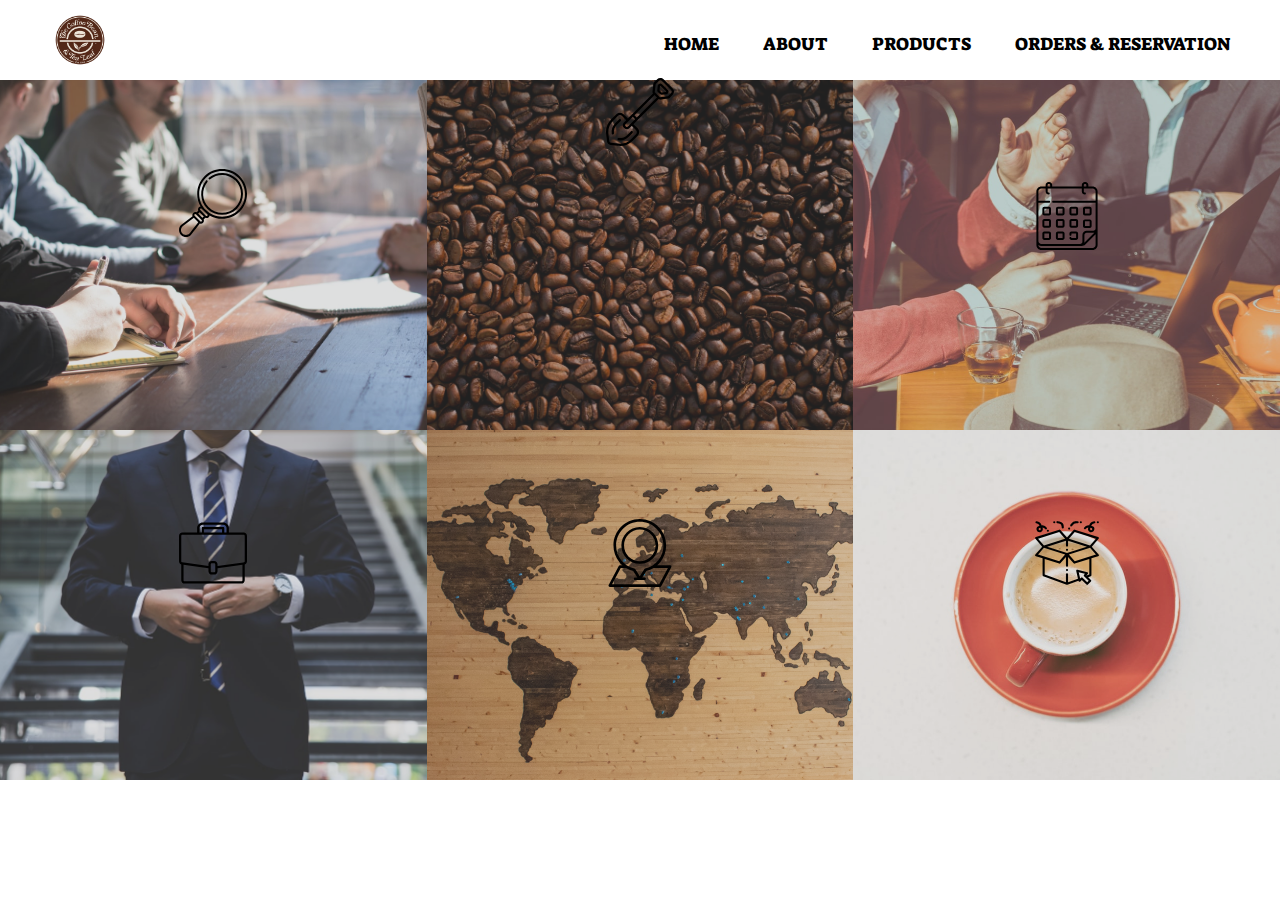
<file: about.html>
<!DOCTYPE html>
<html>
<head>
    <title>THE COFFEE BEAN & TEA LEAF</title>
    <link rel="stylesheet" type="text/css" href="style.css">
    <link rel="preconnect" href="https://fonts.gstatic.com">
    <link href="https://fonts.googleapis.com/css2?family=Suez+One&display=swap" rel="stylesheet">
</head>
<body>
    <nav>
        <div class="row clearfix">
            <img src="pic2.png" class="logo">

            <ul class="main-nav">

                
                <li><a href="index.html">HOME</a></li>
                <li><a href="about.html">ABOUT</a></li>
                <li><a href="products.html">PRODUCTS</a></li>
                <li><a href="orders&reservation.html">ORDERS & RESERVATION</a></li>
            </ul>

        </div>
    </nav>

   
    <div class="content-wrapper">
        <div class="portfolio-items-wrapper">
            
            <div class="portfolio-item-wrapper">
                <div class="portfolio-img-background" style="background-image:url(pic7.jfif)"></div>
    
                    <div class="img-text-wrapper">
                        <div class="logo-wrapper">
                            <img src="magnifying glass.svg">
                        </div>
    
                        <div class="subtitle">
                            Founded by Robert Hyman and Mona Hyman.
                        </div>
                    </div>
            </div>

            <div class="portfolio-item-wrapper">
                <div class="portfolio-img-background" style="background-image:url(pic5.jfif)"></div>
    
                    <div class="img-text-wrapper">
                        <div class="logo-wrapper">
                            <img src="shovel.svg">
                        </div>
    
                        <div class="subtitle">
                            When the founders went to Sweden for their honeymoon they discovered quality coffee. This sparked the decision to import, roast and sell gourmet coffee in Los Angeles, opening the first Coffee Bean store in 1968
                        </div>
                    </div>
            </div>
            
            <div class="portfolio-item-wrapper">
                <div class="portfolio-img-background" style="background-image:url(pic3.jfif)"></div>
    
                    <div class="img-text-wrapper">
                        <div class="logo-wrapper">
                            <img src="calendar.svg">
                        </div>
    
                        <div class="subtitle">
                            Founded in Los Angeles on September 1963.
                        </div>
                    </div>
            </div>
    
            <div class="portfolio-item-wrapper">
                <div class="portfolio-img-background" style="background-image:url(pic6.jfif)"></div>
    
                    <div class="img-text-wrapper">
                        <div class="logo-wrapper">
                            <img src="briefcase.svg">
                        </div>
    
                        <div class="subtitle">
                            Owned and operated by Jollibee Foods Corporation since 2019.
                        </div>
                    </div>
            </div>
    
            <div class="portfolio-item-wrapper">
                <div class="portfolio-img-background" style="background-image:url(photo1.jpg)"></div>
    
                    <div class="img-text-wrapper">
                        <div class="logo-wrapper">
                            <img src="location.svg">
                        </div>
    
                        <div class="subtitle">
                            Has over 1000+ stores in over 32 countries all over the world.
                        </div>
                    </div>
            </div>
    
            <div class="portfolio-item-wrapper">
                <div class="portfolio-img-background" style="background-image:url(pic2.jfif)"></div>
    
                    <div class="img-text-wrapper">
                        <div class="logo-wrapper">
                            <img src="box.svg">
                        </div>
    
                        <div class="subtitle">
                            Prodcuts include variety of food, drinks, and also merchandise.
                        </div>
                    </div>
            </div>
            
        </div>   
    </div>
</body>
</html>
</file>
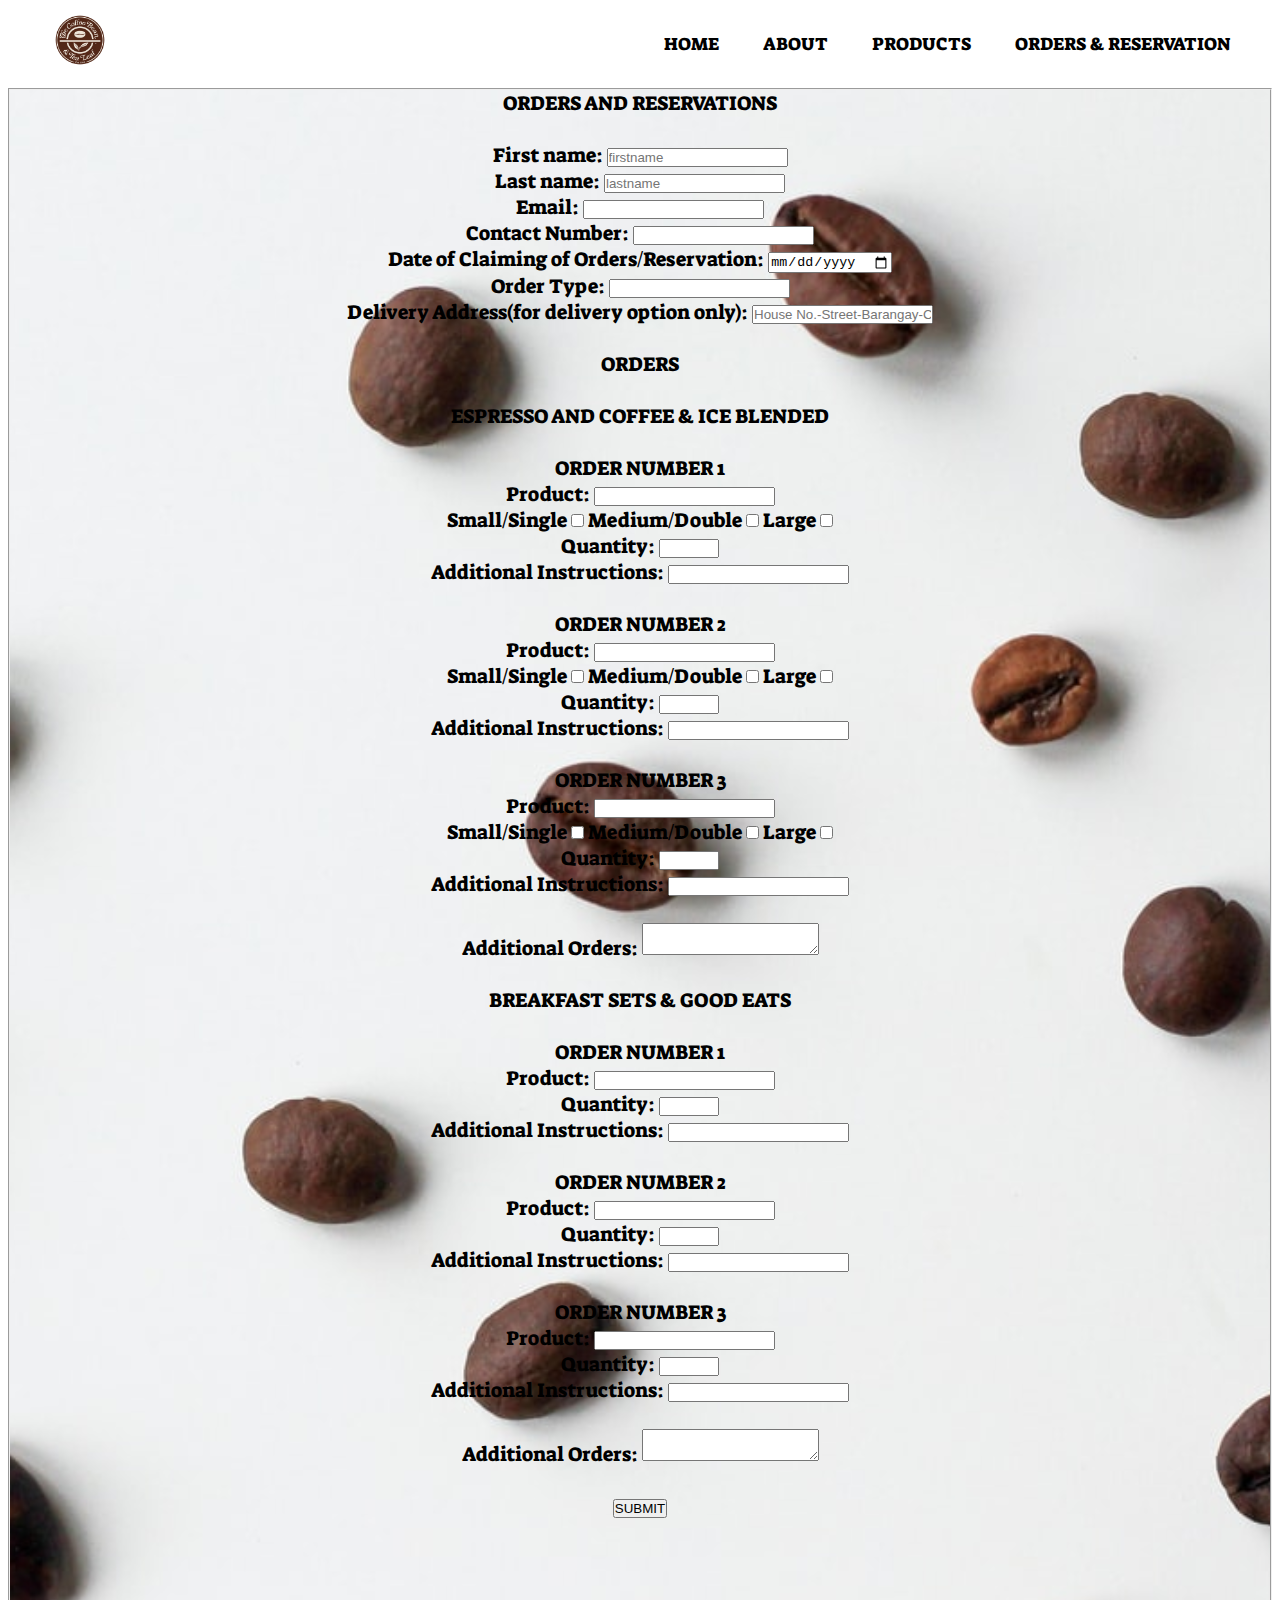
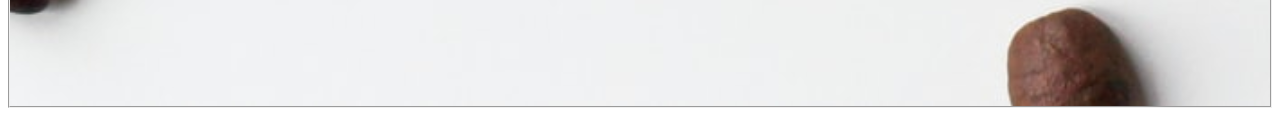
<file: orders&reservation.html>
<!DOCTYPE html>
<html>
<head>
    <title>THE COFFEE BEAN & TEA LEAF</title>
    <link rel="stylesheet" type="text/css" href="style.css">
    <link rel="preconnect" href="https://fonts.gstatic.com">
    <link href="https://fonts.googleapis.com/css2?family=Suez+One&display=swap" rel="stylesheet">
</head>
<body>
    <nav>
        <div class="row clearfix">
            <img src="pic2.png" class="logo">

            <ul class="main-nav">

                
                <li><a href="index.html">HOME</a></li>
                <li><a href="about.html">ABOUT</a></li>
                <li><a href="products.html">PRODUCTS</a></li>
                <li><a href="orders&reservation.html">ORDERS & RESERVATION</a></li>
            </ul>

        </div>
    </nav>

    
    <form action="results.html" method="GET">
        <div class="forms">
        <fieldset>
        <p>ORDERS AND RESERVATIONS</p><br>
            <label for="fname">First name:</label>
            <input type="text" id="fname" name="First Name" placeholder="firstname" required><br>

            <label for="lname">Last name:</label>
            <input type="text" id="lname" name="Last Name" placeholder="lastname" required><br>

            <label for="email">Email:</label>
            <input type="email" id="email" name="Email" required><br>

            <label for="contactno">Contact Number:</label>
            <input type="contactno" id="contact no" name="Contact Number" required><br>

            <label for="date">Date of Claiming of Orders/Reservation:</label>
            <input type="date" id="date" name="Date of Claiming Orders/Reservation" placeholder="date" required><br>
            
            <label for="order type">Order Type:</label>
            <input list="order type" name="Order Type" required>
            <datalist id="order type">
                <option value="PICKUP">
                <option value="DINE IN">
                <option value="DELIVERY (currently unavailable, third party applications can be used for pick up">
            </datalist><br>

            <label for="address">Delivery Address(for delivery option only):</label>
            <input type="address" id="address" name="Delivery Address" placeholder="House No.-Street-Barangay-City" ><br><br>

        
            <p>ORDERS</p><br>
            
                <p>ESPRESSO AND COFFEE & ICE BLENDED</p><br>

                    <div>
                        <p>ORDER NUMBER 1</p>
                        <label for="order">Product:</label>
                        <input type="order" id="order" name="Product 1"><br>

                        <label for="order">Small/Single</label>
                        <input type="checkbox" name="Small/Single" id="order">

                        <label for="order">Medium/Double</label>
                        <input type="checkbox" name="Medium/Double" id="order">

                        <label for="order">Large</label>
                        <input type="checkbox" name="Large" id="order"><br>

                        Quantity: <input type="number" name="Quantity" min="1" max="100"><br>

                        <label for="order">Additional Instructions:</label>
                        <input type="order" id="order" name="Additional Instructions"><br><br>
                    </div>
                    
                    <div>
                        <p>ORDER NUMBER 2</p>
                        <label for="order">Product:</label>
                        <input type="order" id="order" name="Product 2"><br>

                        <label for="order">Small/Single</label>
                        <input type="checkbox" name="Small/Single" id="order">

                        <label for="order">Medium/Double</label>
                        <input type="checkbox" name="Medium/Double" id="order">

                        <label for="order">Large</label>
                        <input type="checkbox" name="Large" id="order"><br>

                        Quantity: <input type="number" name="Quantity" min="1" max="100"><br>

                        <label for="order">Additional Instructions:</label>
                        <input type="order" id="order" name="Additional Instructions"><br><br>
                    </div>

                    <div>
                        <p>ORDER NUMBER 3</p>
                        <label for="order">Product:</label>
                        <input type="order" id="order" name="Product 3"><br>

                        <label for="order">Small/Single</label>
                        <input type="checkbox" name="Small/Single" id="order">

                        <label for="order">Medium/Double</label>
                        <input type="checkbox" name="Medium/Double" id="order">

                        <label for="order">Large</label>
                        <input type="checkbox" name="Large" id="order"><br>

                        Quantity: <input type="number" name="Quantity" min="1" max="100"><br>

                        <label for="order">Additional Instructions:</label>
                        <input type="order" id="order" name="Additional Instructions"><br><br>
                    </div>
                       
                    <div>
                        <label for="order">Additional Orders:</label>
                        <textarea id="additional orders" name="Additional Orders"></textarea><br><br>
                    </div>
         
            
                <p>BREAKFAST SETS & GOOD EATS</p><br>

                <div>
                    <p>ORDER NUMBER 1</p>
                    <label for="order">Product:</label>
                    <input type="order" id="order" name="Product 1"><br>

                    Quantity: <input type="number" name="Quantity" min="1" max="100"><br>

                    <label for="order">Additional Instructions:</label>
                    <input type="order" id="order" name="Additional Instructions"><br><br>
                </div>

                <div>
                    <p>ORDER NUMBER 2</p>
                    <label for="order">Product:</label>
                    <input type="order" id="order" name="Product 2"><br>

                    Quantity: <input type="number" name="Quantity" min="1" max="100"><br>

                    <label for="order">Additional Instructions:</label>
                    <input type="order" id="order" name="Additional Instructions"><br><br>
                </div>

                <div>
                    <p>ORDER NUMBER 3</p>
                    <label for="order">Product:</label>
                    <input type="order" id="order" name="Product 3"><br>

                    Quantity: <input type="number" name="Quantity" min="1" max="100"><br>

                    <label for="order">Additional Instructions:</label>
                    <input type="order" id="order" name="Additional Instructions"><br><br>
                </div>

                <div>
                    <label for="order">Additional Orders:</label>
                    <textarea id="additional orders" name="Addtional"></textarea><br><br>
                </div>
        
                <div class="submit">
                    <button type="submit">SUBMIT</button>
                </div><br>

        </fieldset>
         
    </form>
</div>
</div>
</body>
</html>
</file>
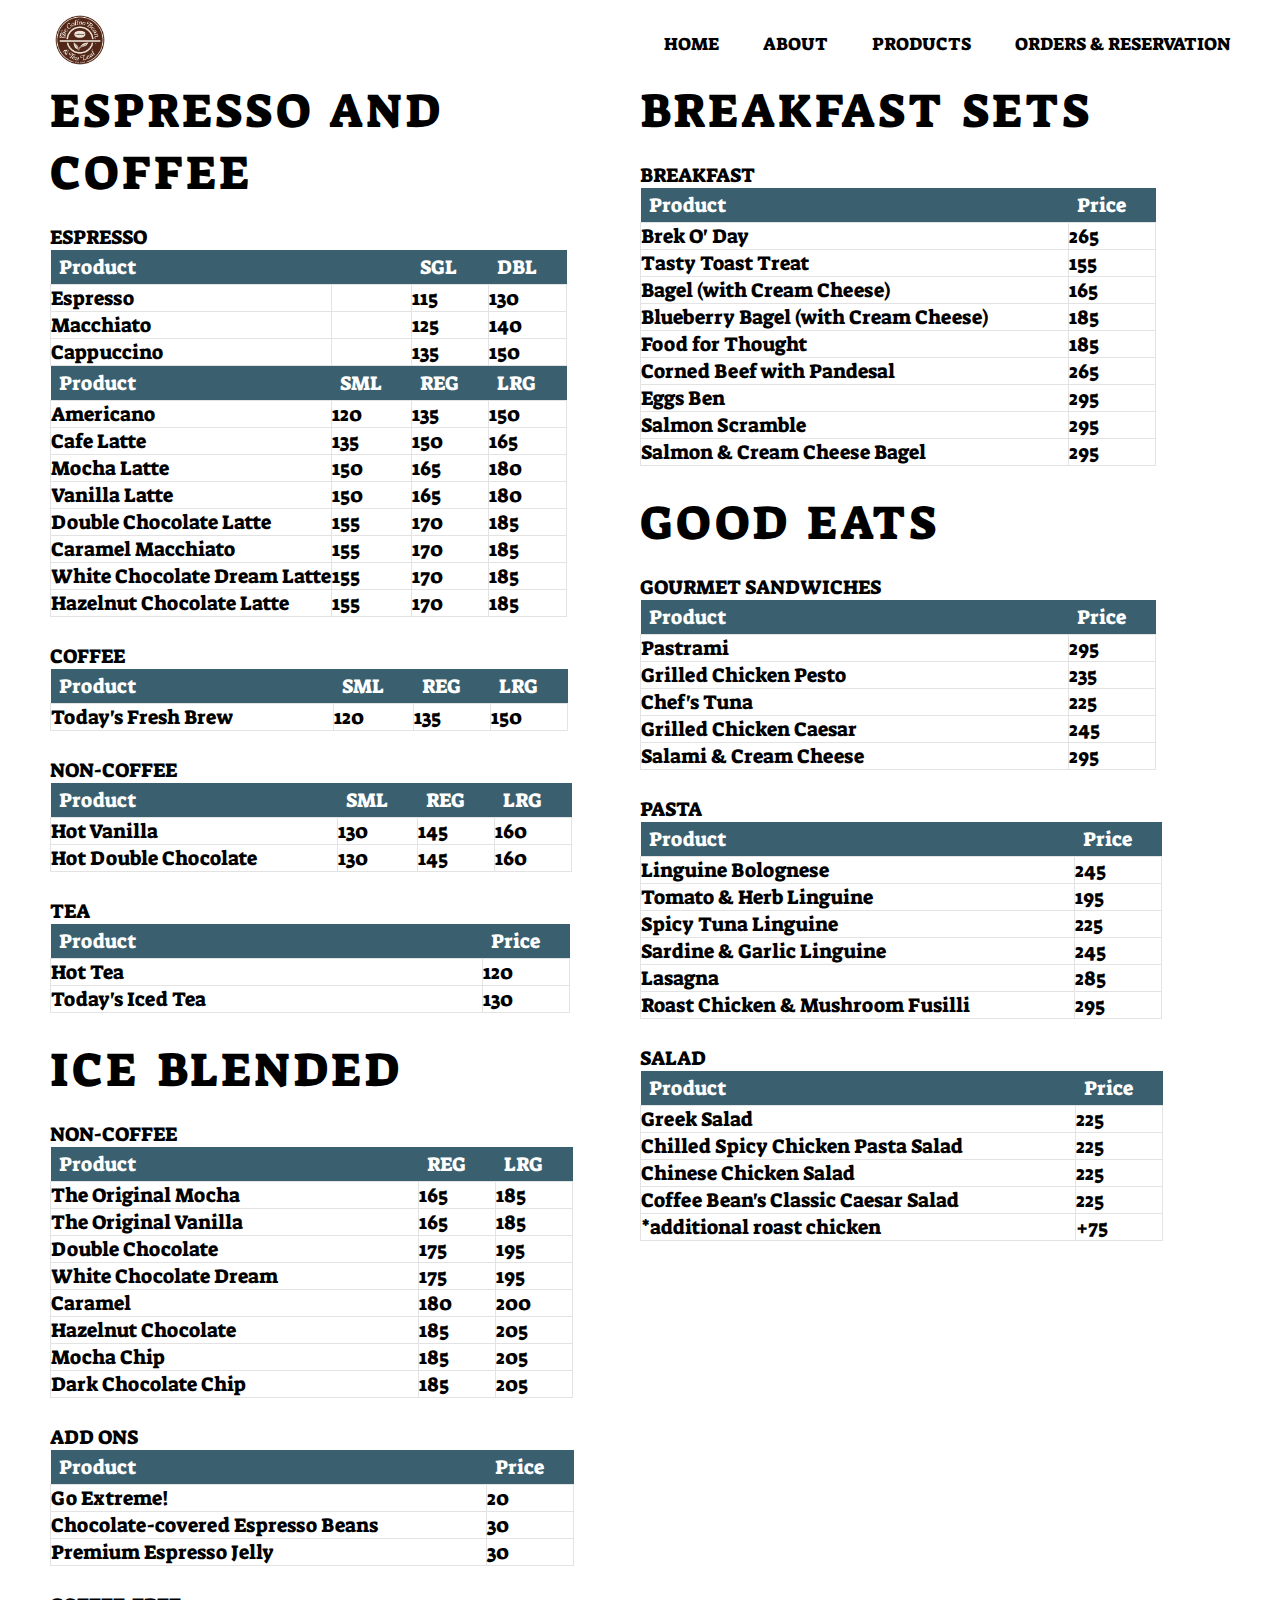
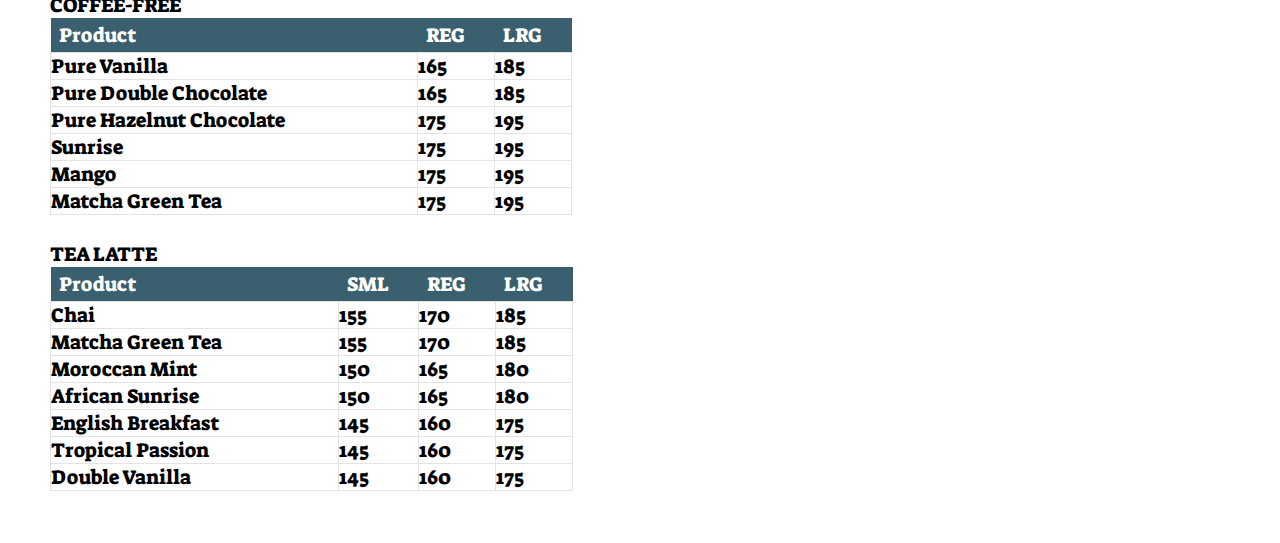
<file: products.html>
<!DOCTYPE html>
<html>
<head>
    <title>THE COFFEE BEAN & TEA LEAF</title>
    <link rel="stylesheet" type="text/css" href="style.css">
    <link rel="preconnect" href="https://fonts.gstatic.com">
    <link href="https://fonts.googleapis.com/css2?family=Suez+One&display=swap" rel="stylesheet">
</head>
<body>
    <nav>
        <div class="row clearfix">
            <img src="pic2.png" class="logo">

            <ul class="main-nav">

                
                <li><a href="index.html">HOME</a></li>
                <li><a href="about.html">ABOUT</a></li>
                <li><a href="products.html">PRODUCTS</a></li>
                <li><a href="orders&reservation.html">ORDERS & RESERVATION</a></li>
            </ul>

        </div>
    </nav>
<div class ="table">
    <div class="row">
        <div class="column">
            <h1>ESPRESSO AND COFFEE</h1>
            <p>ESPRESSO</p>
            <table>
                <thead>
                    <tr>
                        <th>Product</th>
                        <th></th>
                        <th>SGL</th>
                        <th>DBL</th>
            
                    </tr>
                <thead>
            
                <tbody>
                    <tr>
                        <td>Espresso</td>
                        <td></td>
                        <td>115</td>
                        <td>130</td>
                    </tr>
                    <tr>
                        <td>Macchiato</td>
                        <td>   </td>
                        <td>125</td>
                        <td>140</td>
                    </tr>
                    <tr>
                        <td>Cappuccino</td>
                        <td></td>
                        <td>135</td>
                        <td>150</td>
                    </tr>
                </tbody>
        
                <thead>
                    <tr>
                        <th>Product</th>
                        <th>SML</th>
                        <th>REG</th>
                        <th>LRG</th>
                    </tr>
                <thead>
            
                <tbody>
                    <tr>
                        <td>Americano</td>
                        <td>120</td>
                        <td>135</td>
                        <td>150</td>
                    </tr>
                    <tr>
                        <td>Cafe Latte</td>
                        <td>135</td>
                        <td>150</td>
                        <td>165</td>
                    </tr>
                    <tr>
                        <td>Mocha Latte</td>
                        <td>150</td>
                        <td>165</td>
                        <td>180</td>
                    </tr>
                    <tr>
                        <td>Vanilla Latte</td>
                        <td>150</td>
                        <td>165</td>
                        <td>180</td>
                    </tr>
                    <tr>
                        <td>Double Chocolate Latte</td>
                        <td>155</td>
                        <td>170</td>
                        <td>185</td>
                    </tr>
                    <tr>
                        <td>Caramel Macchiato</td>
                        <td>155</td>
                        <td>170</td>
                        <td>185</td>
                    </tr>
                    <tr>
                        <td>White Chocolate Dream Latte</td>
                        <td>155</td>
                        <td>170</td>
                        <td>185</td>
                    </tr>
                    <tr>
                        <td>Hazelnut Chocolate Latte</td>
                        <td>155</td>
                        <td>170</td>
                        <td>185</td>
                    </tr>
                </tbody>
            </table><br>

            <p>COFFEE</p>
            <table>
                <thead>
                    <tr>
                        <th>Product</th>
                        <th>SML</th>
                        <th>REG</th>
                        <th>LRG</th>
                    </tr>
                </thead>
                <tbody>
                    <tr>
                        <td>Today's Fresh Brew&nbsp;&nbsp;&nbsp;&nbsp;&nbsp;&nbsp;&nbsp;&nbsp;&nbsp;&nbsp;&nbsp;&nbsp;&nbsp;&nbsp;&nbsp;&nbsp;&nbsp;&nbsp;&nbsp;&nbsp;&nbsp;&nbsp;&nbsp;&nbsp;&nbsp;</td>
                        <td>120</td>
                        <td>135</td>
                        <td>150</td>
                    </tr>
                </tbody>    
            </table><br>

            <p>NON-COFFEE</p>
            <table>
                <thead>
                    <tr>
                        <th>Product</th>
                        <th>SML</th>
                        <th>REG</th>
                        <th>LRG</th>
                    </tr>
                </thead>
                <tbody>
                    <tr>
                        <td>Hot Vanilla</td>
                        <td>130</td>
                        <td>145</td>
                        <td>160</td>
                    </tr>
                    <tr>
                        <td>Hot Double Chocolate&nbsp;&nbsp;&nbsp;&nbsp;&nbsp;&nbsp;&nbsp;&nbsp;&nbsp;&nbsp;&nbsp;&nbsp;&nbsp;&nbsp;&nbsp;&nbsp;&nbsp;&nbsp;&nbsp;&nbsp;</td>
                        <td>130</td>
                        <td>145</td>
                        <td>160</td>
                    </tr>
                </tbody>    
            </table><br>

            <p>TEA</p>
            <table>
                <thead>
                    <tr>
                        <th>Product</th>
                        <th>Price</th>
                        
                    </tr>
                </thead>
                <tbody>
                    <tr>
                        <td>Hot Tea</td>
                        <td>120</td>
                    </tr>
                    <tr>
                        <td>Today's Iced Tea&nbsp;&nbsp;&nbsp;&nbsp;&nbsp;&nbsp;&nbsp;&nbsp;&nbsp;&nbsp;&nbsp;&nbsp;&nbsp;&nbsp;&nbsp;&nbsp;&nbsp;&nbsp;&nbsp;&nbsp;&nbsp;&nbsp;&nbsp;&nbsp;&nbsp;&nbsp;&nbsp;&nbsp;&nbsp;&nbsp;&nbsp;&nbsp;&nbsp;&nbsp;&nbsp;&nbsp;&nbsp;&nbsp;&nbsp;&nbsp;&nbsp;&nbsp;&nbsp;&nbsp;&nbsp;&nbsp;&nbsp;&nbsp;&nbsp;&nbsp;&nbsp;&nbsp;&nbsp;&nbsp;&nbsp;&nbsp;&nbsp;&nbsp;&nbsp;&nbsp;&nbsp;&nbsp;&nbsp;&nbsp;&nbsp;&nbsp;&nbsp;&nbsp;&nbsp;</td>
                        <td>130</td>
                    </tr>
                </tbody>    
            </table><br>
            <h1>ICE BLENDED</h1>
            <p>NON-COFFEE</p>
            <table>
                <thead>
                    <tr>
                        <th>Product</th>
                        <th>REG</th>
                        <th>LRG</th>
                    </tr>
                </thead>
                <tbody>
                    <tr>
                        <td>The Original Mocha</td>
                        <td>165</td>
                        <td>185</td>
                    </tr>
                    <tr>
                        <td>The Original Vanilla</td>
                        <td>165</td>
                        <td>185</td>
                    </tr>
                    <tr>
                        <td>Double Chocolate</td>
                        <td>175</td>
                        <td>195</td>
                    </tr>
                    <tr>
                        <td>White Chocolate Dream&nbsp;&nbsp;&nbsp;&nbsp;&nbsp;&nbsp;&nbsp;&nbsp;&nbsp;&nbsp;&nbsp;&nbsp;&nbsp;&nbsp;&nbsp;&nbsp;&nbsp;&nbsp;&nbsp;&nbsp;&nbsp;&nbsp;&nbsp;&nbsp;&nbsp;&nbsp;&nbsp;&nbsp;&nbsp;&nbsp;&nbsp;&nbsp;&nbsp;&nbsp;&nbsp;</td>
                        <td>175</td>
                        <td>195</td>
                    </tr>
                    <tr>
                        <td>Caramel</td>
                        <td>180</td>
                        <td>200</td>
                    </tr>
                    <tr>
                        <td>Hazelnut Chocolate</td>
                        <td>185</td>
                        <td>205</td>
                    </tr>
                    <tr>
                        <td>Mocha Chip</td>
                        <td>185</td>
                        <td>205</td>
                    </tr>
                    <tr>
                        <td>Dark Chocolate Chip</td>
                        <td>185</td>
                        <td>205</td>
                    </tr>
                </tbody>
            </table><br>

            <p>ADD ONS</p>
            <table>
                <thead>
                    <tr>
                        <th>Product</th>
                        <th>Price</th>
                    </tr>
                </thead>
                <tbody>
                    <tr>
                        <td>Go Extreme!</td>
                        <td>20</td>
                    </tr>
                    <tr>
                        <td>Chocolate-covered Espresso Beans&nbsp;&nbsp;&nbsp;&nbsp;&nbsp;&nbsp;&nbsp;&nbsp;&nbsp;&nbsp;&nbsp;&nbsp;&nbsp;&nbsp;&nbsp;&nbsp;&nbsp;&nbsp;&nbsp;&nbsp;&nbsp;&nbsp;&nbsp;&nbsp;&nbsp;&nbsp;&nbsp;</td>
                        <td>30</td>
                    </tr>
                    <tr>
                        <td>Premium Espresso Jelly</td>
                        <td>30</td>
                    </tr>
                </tbody>
            </table><br>

            <p>COFFEE-FREE</p>
            <table>
                <thead>
                    <tr>
                        <th>Product</th>
                        <th>REG</th>
                        <th>LRG</th>
                    </tr>
                </thead>
                <tbody>
                    <tr>
                        <td>Pure Vanilla</td>
                        <td>165</td>
                        <td>185</td>
                    </tr>
                    <tr>
                        <td>Pure Double Chocolate</td>
                        <td>165</td>
                        <td>185</td>
                    </tr>
                    <tr>
                        <td>Pure Hazelnut Chocolate&nbsp;&nbsp;&nbsp;&nbsp;&nbsp;&nbsp;&nbsp;&nbsp;&nbsp;&nbsp;&nbsp;&nbsp;&nbsp;&nbsp;&nbsp;&nbsp;&nbsp;&nbsp;&nbsp;&nbsp;&nbsp;&nbsp;&nbsp;&nbsp;&nbsp;&nbsp;&nbsp;&nbsp;&nbsp;&nbsp;&nbsp;&nbsp;&nbsp;</td>
                        <td>175</td>
                        <td>195</td>
                    </tr>
                    <tr>
                        <td>Sunrise</td>
                        <td>175</td>
                        <td>195</td>
                    </tr>
                    <tr>
                        <td>Mango</td>
                        <td>175</td>
                        <td>195</td>
                    </tr>
                    <tr>
                        <td>Matcha Green Tea</td>
                        <td>175</td>
                        <td>195</td>
                    </tr>
                </tbody>
            </table><br>

            <p>TEA LATTE</p>
            <table>
                <thead>
                    <tr>
                        <th>Product</th>
                        <th>SML</th>
                        <th>REG</th>
                        <th>LRG</th>
                    </tr>
                </thead>
                <tbody>
                    <tr>
                        <td>Chai</td>
                        <td>155</td>
                        <td>170</td>
                        <td>185</td>
                    </tr>
                    <tr>
                        <td>Matcha Green Tea&nbsp;&nbsp;&nbsp;&nbsp;&nbsp;&nbsp;&nbsp;&nbsp;&nbsp;&nbsp;&nbsp;&nbsp;&nbsp;&nbsp;&nbsp;&nbsp;&nbsp;&nbsp;&nbsp;&nbsp;&nbsp;&nbsp;&nbsp;&nbsp;&nbsp;&nbsp;&nbsp;&nbsp;&nbsp;</td>
                        <td>155</td>
                        <td>170</td>
                        <td>185</td>
                    </tr>
                    <tr>
                        <td>Moroccan Mint</td>
                        <td>150</td>
                        <td>165</td>
                        <td>180</td>
                    </tr>
                    <tr>
                        <td>African Sunrise</td>
                        <td>150</td>
                        <td>165</td>
                        <td>180</td>
                    </tr>
                    <tr>
                        <td>English Breakfast</td>
                        <td>145</td>
                        <td>160</td>
                        <td>175</td>
                    </tr>
                    <tr>
                        <td>Tropical Passion</td>
                        <td>145</td>
                        <td>160</td>
                        <td>175</td>
                    </tr>
                    <tr>
                        <td>Double Vanilla</td>
                        <td>145</td>
                        <td>160</td>
                        <td>175</td>
                    </tr>
                </tbody>
            </table><br><br>
        </div> 

        <div class="column">
            <h1>BREAKFAST SETS</h1>
            <p>BREAKFAST</p>
            <table>
                <thead>
                    <tr>
                        <th>Product</th>
                        <th>Price</th>
                    </tr>
                </thead>
                <tbody>
                    <tr>
                        <td>Brek O' Day</td>
                        <td>265</td>
                    </tr>
                    <tr>
                        <td>Tasty Toast Treat</td>
                        <td>155</td>
                    </tr>
                    <tr>
                        <td>Bagel (with Cream Cheese)</td>
                        <td>165</td>
                    </tr>
                    <tr>
                        <td>Blueberry Bagel (with Cream Cheese)&nbsp;&nbsp;&nbsp;&nbsp;&nbsp;&nbsp;&nbsp;&nbsp;&nbsp;&nbsp;&nbsp;&nbsp;&nbsp;&nbsp;&nbsp;&nbsp;&nbsp;&nbsp;&nbsp;&nbsp;</td>
                        <td>185</td>
                    </tr>
                    <tr>
                        <td>Food for Thought</td>
                        <td>185</td>
                    </tr>
                    <tr>
                        <td>Corned Beef with Pandesal</td>
                        <td>265</td>
                    </tr>
                    <tr>
                        <td>Eggs Ben</td>
                        <td>295</td>
                    </tr>
                    <tr>
                        <td>Salmon Scramble</td>
                        <td>295</td>
                    </tr>
                    <tr>
                        <td>Salmon & Cream Cheese Bagel</td>
                        <td>295</td>
                    </tr>
                </tbody>
            </table><br>

            <h1>GOOD EATS</h1>
            <p>GOURMET SANDWICHES</p>
            <table>
                <thead>
                    <tr>
                        <th>Product</th>
                        <th>Price</th>
                    </tr>
                </thead>
                <tbody>
                    <tr>
                        <td>Pastrami</td>
                        <td>295</td>
                    </tr>
                    <tr>
                        <td>Grilled Chicken Pesto</td>
                        <td>235</td>
                    </tr>
                    <tr>
                        <td>Chef's Tuna</td>
                        <td>225</td>
                    </tr>
                    <tr>
                        <td>Grilled Chicken Caesar</td>
                        <td>245</td>
                    </tr>
                    <tr>
                        <td>Salami & Cream Cheese&nbsp;&nbsp;&nbsp;&nbsp;&nbsp;&nbsp;&nbsp;&nbsp;&nbsp;&nbsp;&nbsp;&nbsp;&nbsp;&nbsp;&nbsp;&nbsp;&nbsp;&nbsp;&nbsp;&nbsp;&nbsp;&nbsp;&nbsp;&nbsp;&nbsp;&nbsp;&nbsp;&nbsp;&nbsp;&nbsp;&nbsp;&nbsp;&nbsp;&nbsp;&nbsp;&nbsp;&nbsp;&nbsp;&nbsp;&nbsp;&nbsp;&nbsp;&nbsp;&nbsp;&nbsp;&nbsp;&nbsp;&nbsp;&nbsp;&nbsp;&nbsp;</td>
                        <td>295</td>
                    </tr>
                </tbody>
            </table><br>

            <p>PASTA</p>
            <table>
                <thead>
                    <tr>
                        <th>Product</th>
                        <th>Price</th>
                    </tr>
                </thead>
                <tbody>
                    <tr>
                        <td>Linguine Bolognese</td>
                        <td>245</td>
                    </tr>
                    <tr>
                        <td>Tomato & Herb Linguine</td>
                        <td>195</td>
                    </tr>
                    <tr>
                        <td>Spicy Tuna Linguine</td>
                        <td>225</td>
                    </tr>
                    <tr>
                        <td>Sardine & Garlic Linguine</td>
                        <td>245</td>
                    </tr>
                    <tr>
                        <td>Lasagna</td>
                        <td>285</td>
                    </tr>
                    <tr>
                        <td>Roast Chicken & Mushroom Fusilli&nbsp;&nbsp;&nbsp;&nbsp;&nbsp;&nbsp;&nbsp;&nbsp;&nbsp;&nbsp;&nbsp;&nbsp;&nbsp;&nbsp;&nbsp;&nbsp;&nbsp;&nbsp;&nbsp;&nbsp;&nbsp;&nbsp;&nbsp;&nbsp;&nbsp;&nbsp;</td>
                        <td>295</td>
                    </tr>
                </tbody>
            </table><br>

            <p>SALAD</p>
            <table>
                <thead>
                    <tr>
                        <th>Product</th>
                        <th>Price</th>
                    </tr>
                </thead>
                <tbody>
                    <tr>
                        <td>Greek Salad</td>
                        <td>225</td>
                    </tr>
                    <tr>
                        <td>Chilled Spicy Chicken Pasta Salad&nbsp;&nbsp;&nbsp;&nbsp;&nbsp;&nbsp;&nbsp;&nbsp;&nbsp;&nbsp;&nbsp;&nbsp;&nbsp;&nbsp;&nbsp;&nbsp;&nbsp;&nbsp;&nbsp;&nbsp;&nbsp;&nbsp;&nbsp;&nbsp;&nbsp;&nbsp;&nbsp;&nbsp;</td>
                        <td>225</td>
                    </tr>
                    <tr>
                        <td>Chinese Chicken Salad</td>
                        <td>225</td>
                    </tr>
                    <tr>
                        <td>Coffee Bean's Classic Caesar Salad</td>
                        <td>225</td>
                    </tr>
                    <tr>
                        <td>*additional roast chicken</td>
                        <td>+75</td>
                    </tr>
                </tbody>
            </table>


        </div>
    </div>    
</div>  
</body>
</html>
</file>
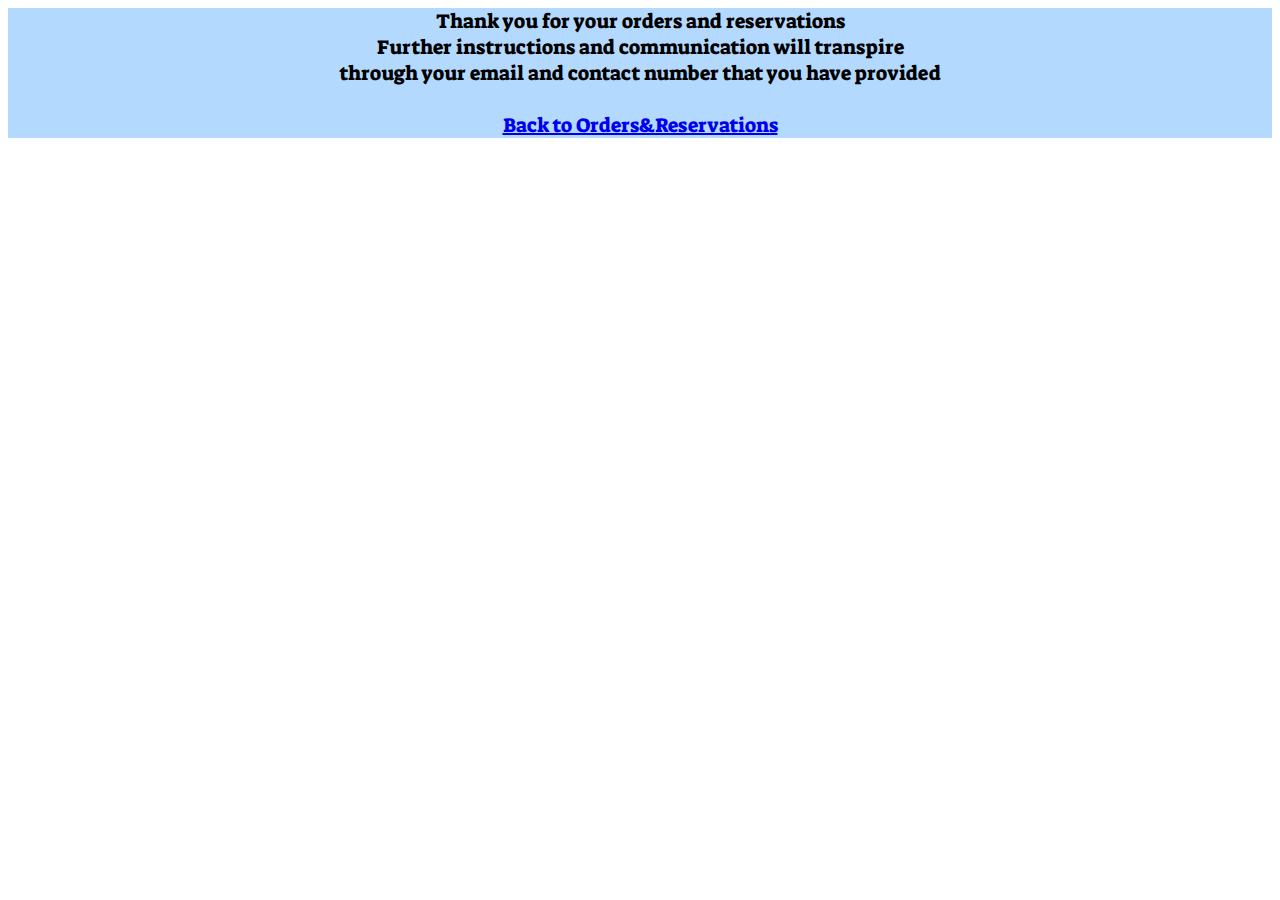
<file: results.html>
<!DOCTYPE html>
<html lang="en">
<head>
    <link rel="stylesheet" type="text/css" href="style.css">
    <link rel="preconnect" href="https://fonts.gstatic.com">
    <link href="https://fonts.googleapis.com/css2?family=Suez+One&display=swap" rel="stylesheet">
    <meta charset="UTF-8">
    <meta name="viewport" content="width=device-wdith, initial-scale=1.0">
    <meta http-equiv="X-UA-Compatible" content="ie=edge">
    <title>Results</title>
</head>
<body>
<div class="results">
    <p>
        Thank you for your orders and reservations<br>
        Further instructions and communication will transpire<br>
        through your email and contact number that you have provided<br><br>
    </p>
    <div id="results"></div>
    <a href="orders&reservation.html">Back to Orders&Reservations</a>
    <script>
        const resultsList = document.getElementById('results')
        new URLSearchParams(window.location.search).forEach((value, 
        name) => {
            resultsList.append(`${name}: ${value}`)
            resultsList.append(document.createElement('br'))
        })
    </script>
</div>
</body>
</html>
</file>
<file: style.css>
*{
    margin: 0px;
    padding: 0px;
    box-sizing: border-box;
}

body{
    font-size: 20px;
    overflow-x: hidden;
    color: white;
    background-color: white;
    font-family: 'Suez One', serif;
}

header {
    background-image:linear-gradient(rgba(0,0,0,0.5),rgba(0,0,0,0.5)), url('pic4.jfif');
    background-size: cover;
    background-repeat: no-repeat;
    background-position: center;
    height: 100vh;
}

.clearfix:after{
    content: ".";
    visibility: hidden;
    display: block;
    height: 0px;
    clear: both;
}

.row{
    max-width: 1180px;
    margin: 0 auto;
}

.logo {
    height: 60px;
    width: auto;
    float: left;
    margin-top: 10px;
    margin-bottom: 10px;
}

.main-nav{
    float: right;
    margin-top: 30px;
}

.main-nav li{
    display: inline-block;
    list-style: none;
    margin-left: 40px;
}

.main-nav li a{
    padding: 5px 0;
    color: black;
    text-decoration: none;
    text-transform: uppercase;
    font-size: 90%;
    font-weight: 100;
}

.main-nav li a:hover{
    border-bottom: 2px solid #2497CA;
}

.main-content-header{
    width: 1180px;
    position: absolute;
    /*border: 1px solid red;*/
    top: 50%;
    left: 50%;
    transform: translate(-50%, -50%);
}

h1{
    color: #ff;
    font-size: 240%;
    word-spacing: 5px;
    letter-spacing: 3px;
    margin-bottom: 20px;
    text-transform: uppercase;
    font-weight: lighter;
}

.btn{
    display: inline-block;
    padding: 10px 30px;
    font-weight: lighter;
    text-decoration: none;
    text-transform: uppercase;
    border-radius: 200px;
    transition: background-color 0.2s, border 0.2s, color 0.2s;
}

.btn-full{
    background-color: transparent;
    color: #2497CA;
    margin-right: 15px;
    border: 1px solid #2497CA;
}

.btn-full:hover{
    background-color: #fff;
}

.btn-nav{
    background-color: transparent;
    color: #fff;
    border: 1px solid #fff;
}

.btn-nav:hover{
    background-color: #2497CA;
}


/* Portfolio styles*/

.portfolio-items-wrapper {
    display: grid;
    grid-template-columns: 1fr 1fr 1fr;
}

.portfolio-item-wrapper {
    position: relative;
}

.portfolio-img-background {
    height: 350px;
    width: 100%;
    background-size: cover;
    background-position: center;
    background-repeat: no-repeat;
    filter: contrast(75%);
}

.img-text-wrapper {
    position: absolute;
    top: 0;
    display: flex;
    flex-direction: column;
    justify-content: center;
    align-items: center;
    height: 100%;
    text-align: center;
    padding-left: 100px;
    padding-right: 100px;
}

.logo-wrapper img {
    width: 30%;
    margin-bottom: 20px;
}

.img-text-wrapper .subtitle {
    transition: 1s;
    font-weight: 600;
    color: transparent;
}

.img-text-wrapper:hover .subtitle {
    font-weight: 500;
    color: #fff;
}

.img-darken {
    transition: 1s;
    filter:brightness(10%)
}


/* About page */
.two-column-wrapper {
    display: grid;
    grid-template-columns: 1fr 1fr;
}

.profile-image-wrapper img {
    width: 100%;
}

.profile-content-wrapper {
    padding: 30px;
}

.profile-content-wrapper h1 {
    color: lightseagreen;
}

.profile-content-wrapper p{
    color: black;
    font-weight: lighter;
}

/*TABLE*/
.table {
    color: black;
}

table {
    border-collapse: collapse;
}

table th{
    text-align: left;
    background-color: #3a6070;
    color: #fff;
    padding: 4px 30px 4px 8px;
    font-weight: lighter;
}

table td{
    border: 1px solid #e3e3e3;
}

.column {
    float: left;
    width: 50%;
  }
  
  /* Clear floats after the columns */
  .row:after {
    content: "";
    display: table;
    clear: both;
  }

  /*ORDERS AND RESERVATION*/

.forms {
    color: black;
    text-align: center;
    display: grid;
    margin: 8px;
    background-image: url('pic10.jfif');
    background-blend-mode: hue;
    background-size: cover;
    background-repeat: repeat;
    background-position: center;
    height: 180vh;
}

/*RESULTS*/
.results {
    color: black;
    text-align: center;
    display: grid;
    margin: 8px;
    font-weight: lighter;
    background-color: #b3d9ff;
}
</file>
